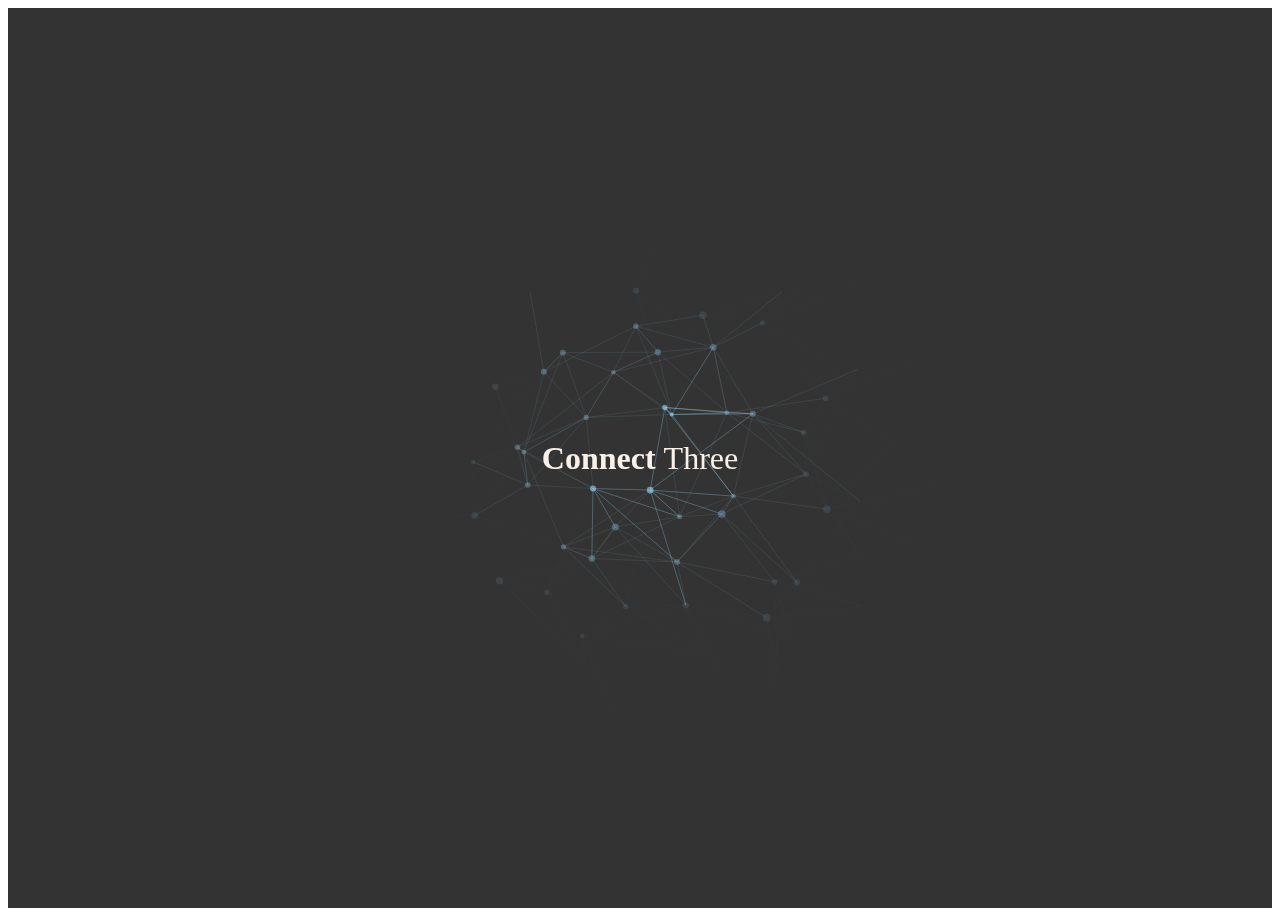
<file: index.html>
<!DOCTYPE html>
<html lang="en">
<head>
    <meta charset="UTF-8">
    <meta http-equiv="X-UA-Compatible" content="IE=edge">
    <meta name="viewport" content="width=device-width, initial-scale=1.0">
    <title>Document</title>
    <link rel="stylesheet" href="https://www.marcoguglie.it/Codepen/AnimatedHeaderBg/demo-1/css/demo.css"/>
    <script src="https://www.marcoguglie.it/Codepen/AnimatedHeaderBg/demo-1/js/EasePack.min.js"></script>
    <script src="https://www.marcoguglie.it/Codepen/AnimatedHeaderBg/demo-1/js/rAF.js"></script>
    <script src="https://www.marcoguglie.it/Codepen/AnimatedHeaderBg/demo-1/js/TweenLite.min.js"></script>
    <link rel="stylesheet" href="index.css" />

</head>
<body>
    <div id="large-header" class="large-header">
        <canvas id="demo-canvas"></canvas>
        <h1 class="main-title">Connect <span class="thin">Three</span></h1>
      </div>
    <script src="code.js"></script>     
</body>
</html>
</file>
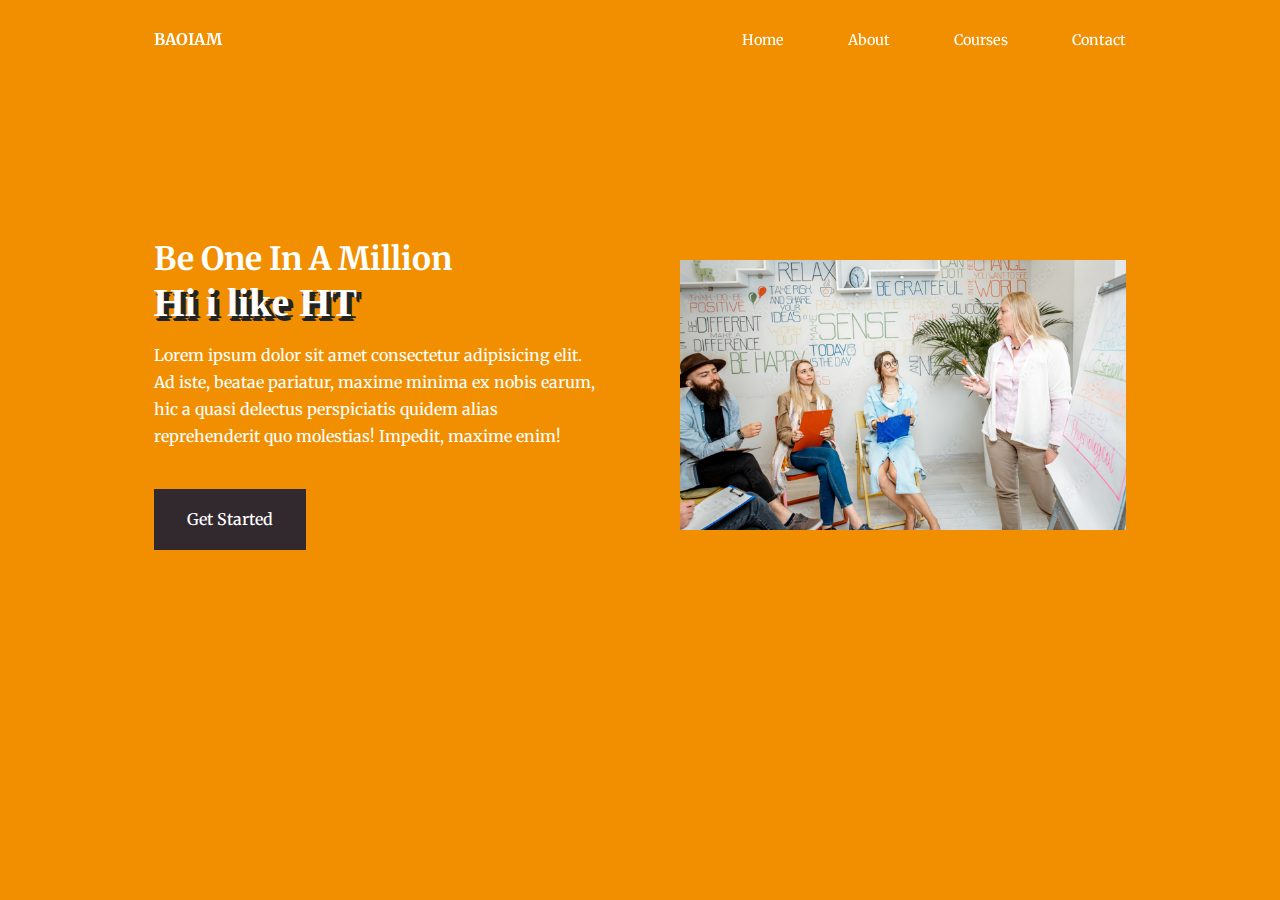
<file: final_site/index.html>
<!doctype html>
<html lang="en">

<head>
    <meta charset="utf-8">
    <!-- hy -->
    <meta name="viewport" content="width=device-width, initial-scale=1">
    <title>BAOIAM</title>
    <link rel="stylesheet" href="./css/style.css">
    <link rel="preconnect" href="https://fonts.googleapis.com">
    <link rel="preconnect" href="https://fonts.gstatic.com" crossorigin>
    <meta name="viewport" content="width=device-width, initial-scale=1">
    <link
        href="https://fonts.googleapis.com/css2?family=Merriweather:ital,wght@0,300;0,400;0,900;1,300;1,400;1,700&display=swap"
        rel="stylesheet">
    <link rel="stylesheet" href="https://unicons.iconscout.com/release/v2.1.6/css/unicons.css">
    <script src="https://cdnjs.cloudflare.com/ajax/libs/jquery/3.5.1/jquery.min.js"></script>
    <script src="main.js">  </script> 
    



    <!-- <style>
        body{
            background-image: url{""};
        }
    </style> -->
</head>

<body>
    <nav>
        <div class="container nav__container">
            <a href="index.html">
                <h4>BAOIAM</h4>
            </a>
            <ul class="nav_menu">
                <li><a href="index.html">Home </a></li>
                <li><a href="about.html">About </a></li>
                <li><a href="courses.html">Courses </a></li>
                <li><a href="contact.html">Contact </a></li>
            </ul>
            <button id="open-menu-button"><i class="uil uil-bars"></i></button>
            <button id="close-menu-button"><i class="uil uil-multiply"></i></button>
            <!-- <button id="open-menu-button"><i class="uil uil-bars"></i></button> -->
        </div>
    </nav>


<header>
    

    <div class="container header__container">
        <div class="header__left">
<h1 id="title" >Be One In A Million</h1>
<div class="word"></div>
<p>
    Lorem ipsum dolor sit amet consectetur adipisicing elit. Ad iste, beatae pariatur, maxime minima ex nobis earum, hic a quasi delectus perspiciatis quidem alias reprehenderit quo molestias! Impedit, maxime enim!
</p>
<a href="courses.html" class="btn btn-primary">
    Get Started
</a>
        </div>
        <div class="header__right">
              <div class="header__right-image">
                  <img src="images/header.png">
              </div>
        </div>
    </div>
    <div class="area" >
        <ul class="circles">
                <li></li>
                <li></li>
                <li></li>
                <li></li>
                <li></li>
                <li></li>
                <li></li>
                <li></li>
                <li></li>
                <li></li>
        </ul>
    </div >
</header>


</body>

</html>
</file>
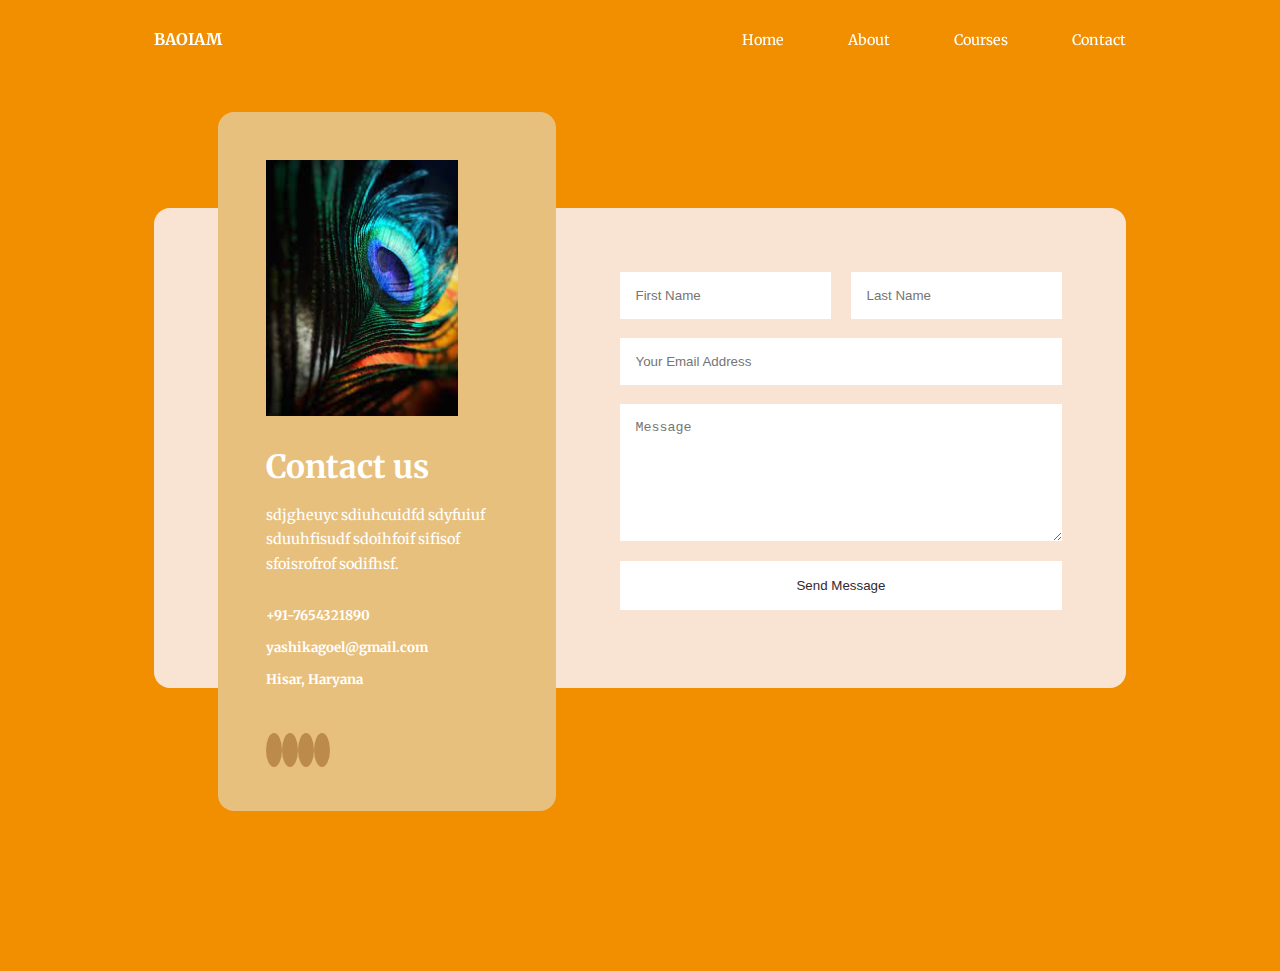
<file: final_site/contact.html>
<!doctype html>
<html lang="en">

<head>
    <meta charset="utf-8">
    <!-- hy -->
    <meta name="viewport" content="width=device-width, initial-scale=1">
    <title>BAOIAM</title>
    <link rel="stylesheet" href="./css/style.css">
    <link rel="stylesheet" href="./css/contact.css">
    <link rel="preconnect" href="https://fonts.googleapis.com">
    <link rel="preconnect" href="https://fonts.gstatic.com" crossorigin>
    <meta name="viewport" content="width=device-width, initial-scale=1">
    <link
        href="https://fonts.googleapis.com/css2?family=Merriweather:ital,wght@0,300;0,400;0,900;1,300;1,400;1,700&display=swap"
        rel="stylesheet">
    <link rel="stylesheet" href="https://unicons.iconscout.com/release/v2.1.6/css/unicons.css">
    <script src="https://cdnjs.cloudflare.com/ajax/libs/jquery/3.5.1/jquery.min.js"></script>
    <script src="main.js">  </script> 
    



    <!-- <style>
        body{
            background-image: url{""};
        }
    </style> -->
</head>

<body>
    <nav>
        <div class="container nav__container">
            <a href="index.html">
                <h4>BAOIAM</h4>
            </a>
            <ul class="nav_menu">
                <li><a href="index.html">Home </a></li>
                <li><a href="about.html">About </a></li>
                <li><a href="courses.html">Courses </a></li>
                <li><a href="contact.html">Contact </a></li>
            </ul>
            <button id="open-menu-button"><i class="uil uil-bars"></i></button>
            <button id="close-menu-button"><i class="uil uil-multiply"></i></button>
            <!-- <button id="open-menu-button"><i class="uil uil-bars"></i></button> -->
        </div>
    </nav>



    <section class="contact">
        <div class="container contact_container">


            <aside class="contact_aside">
                <div class="aside_image">
                    <img src="[data-uri]" alt="">
                    
                </div>
                <h2>Contact us</h2>
                <p>sdjgheuyc sdiuhcuidfd sdyfuiuf sduuhfisudf sdoihfoif sifisof sfoisrofrof sodifhsf.</p>
                <ul class="contact_details">
                    <li>
                        <!-- phone icon -->
                        <h5>+91-7654321890</h5>
                    </li>
                    <li>
                        <!-- mail icon -->
                        <h5>yashikagoel@gmail.com</h5>
                    </li>
                    <li>
                        <!-- location icon -->
                        <h5>Hisar, Haryana</h5>
                    </li>
                </ul>
                <ul class="contact_socials">
                    <li><a href="https://facebook.com"><i class="uil-facebook-f"></i></a></li>
                    <li><a href="https://instagram.com"><i class=" uil-instagram"></i></a></li>
                    <li><a href="https://twitter.com"><i class="uil-twitter"></i></a></li>
                    <li><a href="https://linkedin.com"><i class=" uil-linkedin"></i></a></li>
                </ul>
            </aside>



            <form action =" https://formspree.io/f/xvolljly" method = "POST" class = "contact_form">
                <div class="form_name">
                    <input type="text" name="First Name" placeholder="First Name" required>
                    <input type="text" name="Last Name" placeholder="Last Name" required>
                </div>
                <input type="email" name="Email Address" placeholder="Your Email Address" required>
                <textarea name="Message" id="" cols="" rows="7" placeholder="Message" required></textarea>
                <button type="submit" class = "btn">Send Message</button>
            </form>
        </div>
    </section>

</body>
</html>
</file>
<file: index.css>
/* Header */
.large-header {
	position: relative;
	width: 100%;
	background: #333;
	overflow: hidden;
	background-size: cover;
	background-position: center center;
	z-index: 1;
}

#large-header {
	/* background-image: url('https://www.marcoguglie.it/Codepen/AnimatedHeaderBg/demo-1/img/demo-1-bg.jpg'); */
	background-image: url('https://image.shutterstock.com/image-photo/mountains-under-mist-morning-amazing-260nw-1725825019.jpg');
}

.main-title {
	position: absolute;
	margin: 0;
	padding: 0;
	color: #f9f1e9;
	text-align: center;
	top: 50%;
	left: 50%;
	-webkit-transform: translate3d(-50%,-50%,0);
	transform: translate3d(-50%,-50%,0);
}

.demo-1 .main-title {
	text-transform: uppercase;
	font-size: 4.2em;
	letter-spacing: 0.1em;
}

.main-title .thin {
	font-weight: 200;
}

@media only screen and (max-width : 768px) {
	.demo-1 .main-title {
		font-size: 3em;
	}
}
</file>
<file: final_site/css/style.css>
/* removing the default set values */
*{
    margin: 0;
    padding: 0;
    border: 0;
    outline: 0;
    text-decoration: none;
    list-style: none;
    box-sizing: border-box;
}

:root{


    --black-coffee: #32292fff;
    --white: #ffffffff;
    --carrot-orange: #f18f01ff;
    --alice-blue: #e7ecefff;
    --orange-pantone: #fe5f00ff;
    --tangerine: #f18805ff;
    --burnt-orange: #d74e09ff;
/* large medium small widgets */
    --container-width-lg:76%; 
    --container-width-md:90%;
    --container-width-sm:94%;

    --transition:all 400ms ease ;
--contBgClr: linear-gradient(to left bottom, #F2E3C6 0%, #A7A1A5 100%);
  --appShadowClr: rgba(#000, .3); 
}

body{
    font-family: 'Merriweather', serif;
    line-height: 1.7;
    color: var(--white);
    background: var(--carrot-orange);
}


.container{
    width: var( --container-width-lg);
    margin: 0 auto;
}
section{
    padding: 6rem 0;

}
section h2{
    text-align: center;
    margin-bottom: 4rem;
}

h1,
h2,
h3,
h4,
h5{
    line-height: 1.2;
}
h1{
    font-size: 2.4 rem;
}
h2{
    font-size: 2rem;
}
h3{
    font-size: 1.6rem;
}
h3{
    font-size: 1.3rem;
}
a{
    color: var(--white);
}

img{
    width: 100%;
    display:block;
    object-fit:cover;
}
.btn{
    display: inline-block ;
    background: var(--white);
    color:var(--black-coffee);
    padding: 1rem 2rem;
    border: 1px solid transparent;
    font-weight: 500;
    transition: var(--transition);
}
.btn:hover{
    background: var(--carrot-orange);
    color:var(--white);
    border-color:var(--white);
}
.btn-primary{
    background: var(--black-coffee);
    color: var(--white);
}

nav{
    background: transparent;
    width: 100vw;
    height: 5rem;
    position: fixed;
    top:0;
    z-index: 11;

}
.nav__container{
height: 100%;
display: flex;
justify-content: space-between;
align-items: center;
}

nav button{
    display: none;
}
.nav_menu{
    display: flex;
    align-items: center;
    gap:4rem;
}
.nav_menu a{
    font-size: 0.9rem;
    transition: all 400ms ease;
}
.nav_menu a:hover{
    color: var(--black-coffee);
}

header{
    position: relative;
    top:5rem;
    overflow: hidden;
    height:70vh;
    margin-bottom: 5rem;
}


.area{
    background: transparent;  
    background: -webkit-linear-gradient(to left, #8f94fb, #4e54c8);  
    width: 100%;
    height:100vh;
    
   
}

.circles{
    /* position: absolute; */
    top: 0;
    left: 0;
    width: 100%;
    height: 100%;
    overflow: hidden;
}

.circles li{
    position: absolute;
    display: block;
    list-style: none;
    width: 20px;
    height: 20px;
    background: rgba(255, 255, 255, 0.2);
    animation: animate 25s linear infinite;
    bottom: -150px;
    
}

.circles li:nth-child(1){
    left: 25%;
    width: 80px;
    height: 80px;
    animation-delay: 0s;
}


.circles li:nth-child(2){
    left: 10%;
    width: 20px;
    height: 20px;
    animation-delay: 2s;
    animation-duration: 12s;
}

.circles li:nth-child(3){
    left: 70%;
    width: 20px;
    height: 20px;
    animation-delay: 4s;
}

.circles li:nth-child(4){
    left: 40%;
    width: 60px;
    height: 60px;
    animation-delay: 0s;
    animation-duration: 18s;
}

.circles li:nth-child(5){
    left: 65%;
    width: 20px;
    height: 20px;
    animation-delay: 0s;
}

.circles li:nth-child(6){
    left: 75%;
    width: 110px;
    height: 110px;
    animation-delay: 3s;
}

.circles li:nth-child(7){
    left: 35%;
    width: 150px;
    height: 150px;
    animation-delay: 7s;
}

.circles li:nth-child(8){
    left: 50%;
    width: 25px;
    height: 25px;
    animation-delay: 15s;
    animation-duration: 45s;
}

.circles li:nth-child(9){
    left: 20%;
    width: 15px;
    height: 15px;
    animation-delay: 2s;
    animation-duration: 35s;
}

.circles li:nth-child(10){
    left: 85%;
    width: 150px;
    height: 150px;
    animation-delay: 0s;
    animation-duration: 11s;
}



@keyframes animate {

    0%{
        transform: translateY(0) rotate(0deg);
        opacity: 1;
        border-radius: 0;
    }

    100%{
        transform: translateY(-1000px) rotate(720deg);
        opacity: 0;
        border-radius: 50%;
    }

}




.header__container{
    display:grid;
    grid-template-columns:1fr 1fr ;
    align-items: center;
    gap: 5rem;
    height: 100%;
}

.header__left p{
    margin: 1rem 0 2.4rem;

}
/* #title {
    animation: animated-text 2s steps(11,end) 0.5s 1 normal both,
        animated-cursor 750ms steps(11,end) infinite;
  }
  #title.darker-title {
    color: #668ba4;
    animation: animated-text 2s steps(11,end) 0.5s 1 normal both, darker-animated-cursor 750ms steps(11,end) infinite;
}
@keyframes animated-text{
    from{width: 0%;}
    to{width: 480px;}
  }
   
  @keyframes animated-cursor{
    from{border-right-color: rgba(0, 0, 0, 0.75);}
    to{border-right-color: transparent;}
  }

  @keyframes darker-animated-cursor {
    from{border-right-color: #01394c;}
    to{border-right-color: transparent;}
  } */

  .word {
    margin: auto;
    color: white;
    font: 700 normal 2.5em 'tahoma';
    text-shadow: 5px 2px #222324, 2px 4px #222324, 3px 5px #222324;
  }
</file>
<file: final_site/css/contact.css>
.contact_container{
    background: #F9E4D4;
    /* background: var(--color-bg1); */
    padding: 4rem;
    display: grid;
    grid-template-columns: 40% 60%;
    gap: 4rem;
    height: 30rem;
    margin: 7rem auto;
    border-radius: 1rem;
}


.contact_aside{
    background: #E8C07D;
    /* background: var(--color-primary); */
    padding: 3rem;
    border-radius: 1rem;
    position: relative;
    bottom: 10rem;
}

.aside_image{
    width: 12rem;
    margin-bottom: 2rem;
}

.contact_aside h2 {
    text-align: left;
    margin-bottom: 1rem;
}
.contact_aside p{
    font-size: 0.9rem;
    margin-bottom: 2rem;
}

.contact_details li {
display: flex;
gap: 1rem;
align-items: center;
margin-bottom: 1rem;
}

.contact_socials{
    display: flex;
    gap: 0.8 rem;
    margin-top: 3rem;
}

.contact_socials a {
    background: rgb(188, 139, 75);
    /* background: var(--color-bg2); */
    padding: 0.5rem;
    border-radius: 50%;
    font-size: 0.9rem;
    transition: var(--transition);
}

.contact_socials a:hover {
    background: transparent;

} 





.contact_form{
    display: flex;
    flex-direction: column;
    gap: 1.2rem;
    margin-right: 4rem;
}
.form_name{
    display: flex;
    gap: 1.2rem;
}
.contact_form input[type = "text"] {
width: 50%;
}

input, textarea{
    width: 100%;
    padding: 1rem;
    background: white;
    /* background: var(--color-bg); */
    color: black;
}

.contact_form.btn{
    display: inline-block ;
    background: red;
    color:red;
    padding: 1rem 2rem;
    border: 1px solid transparent;
    font-weight: 500;
    transition: var(--transition);


    width: max-content;
    margin-top: 1rem;
    cursor: pointer;
}





@media screen and (max-width: 1024px) {
    /* .contact{ */
        /* padding-bottom:0; */
    /* } */
    
    .contact_container{
        gap: 1.5rem;
        margin-top: 3rem;
        height: auto;
        padding: 1.5rem;
    }
    .contact_aside{
        width: auto;
        padding: 1.5rem;
        bottom: 0;

    }

    .contact_form{
        align-self: center;
        margin-right: 1.5rem;

    }

}




@media screen and (max-width: 600px) {
    /* .contact{ */
        /* padding-bottom:0; */
    /* } */
    
    .contact_container{
        grid-template-columns: 1fr;
        gap: 3rem;
        margin-top: 0rem;
        /* height: auto; */
        padding: 0rem;
    }@media screen and (max-width: 1024px) {
    /* .contact{ */
        /* padding-bottom:0; */
    /* } */
    
    .contact_container{
        gap: 1.5rem;
        margin-top: 3rem;
        height: auto;
        padding: 1.5rem;
    }
    .contact_aside{
        width: auto;
        padding: 1.5rem;
        bottom: 0;

    }

    .contact_form{
        align-self: center;
        margin-right: 1.5rem;

    }

}
    /* .contact_aside{
        width: auto;
        padding: 1.5rem;
        bottom: 0;

    } */

    .contact_form{
        /* align-self: center; */
        margin: 0 1.5rem 3rem;

    }
    .form_name{
        flex-direction: column;
    }
    .form_name input[type="text"] {
        width: 100%;
    }

}
</file>
